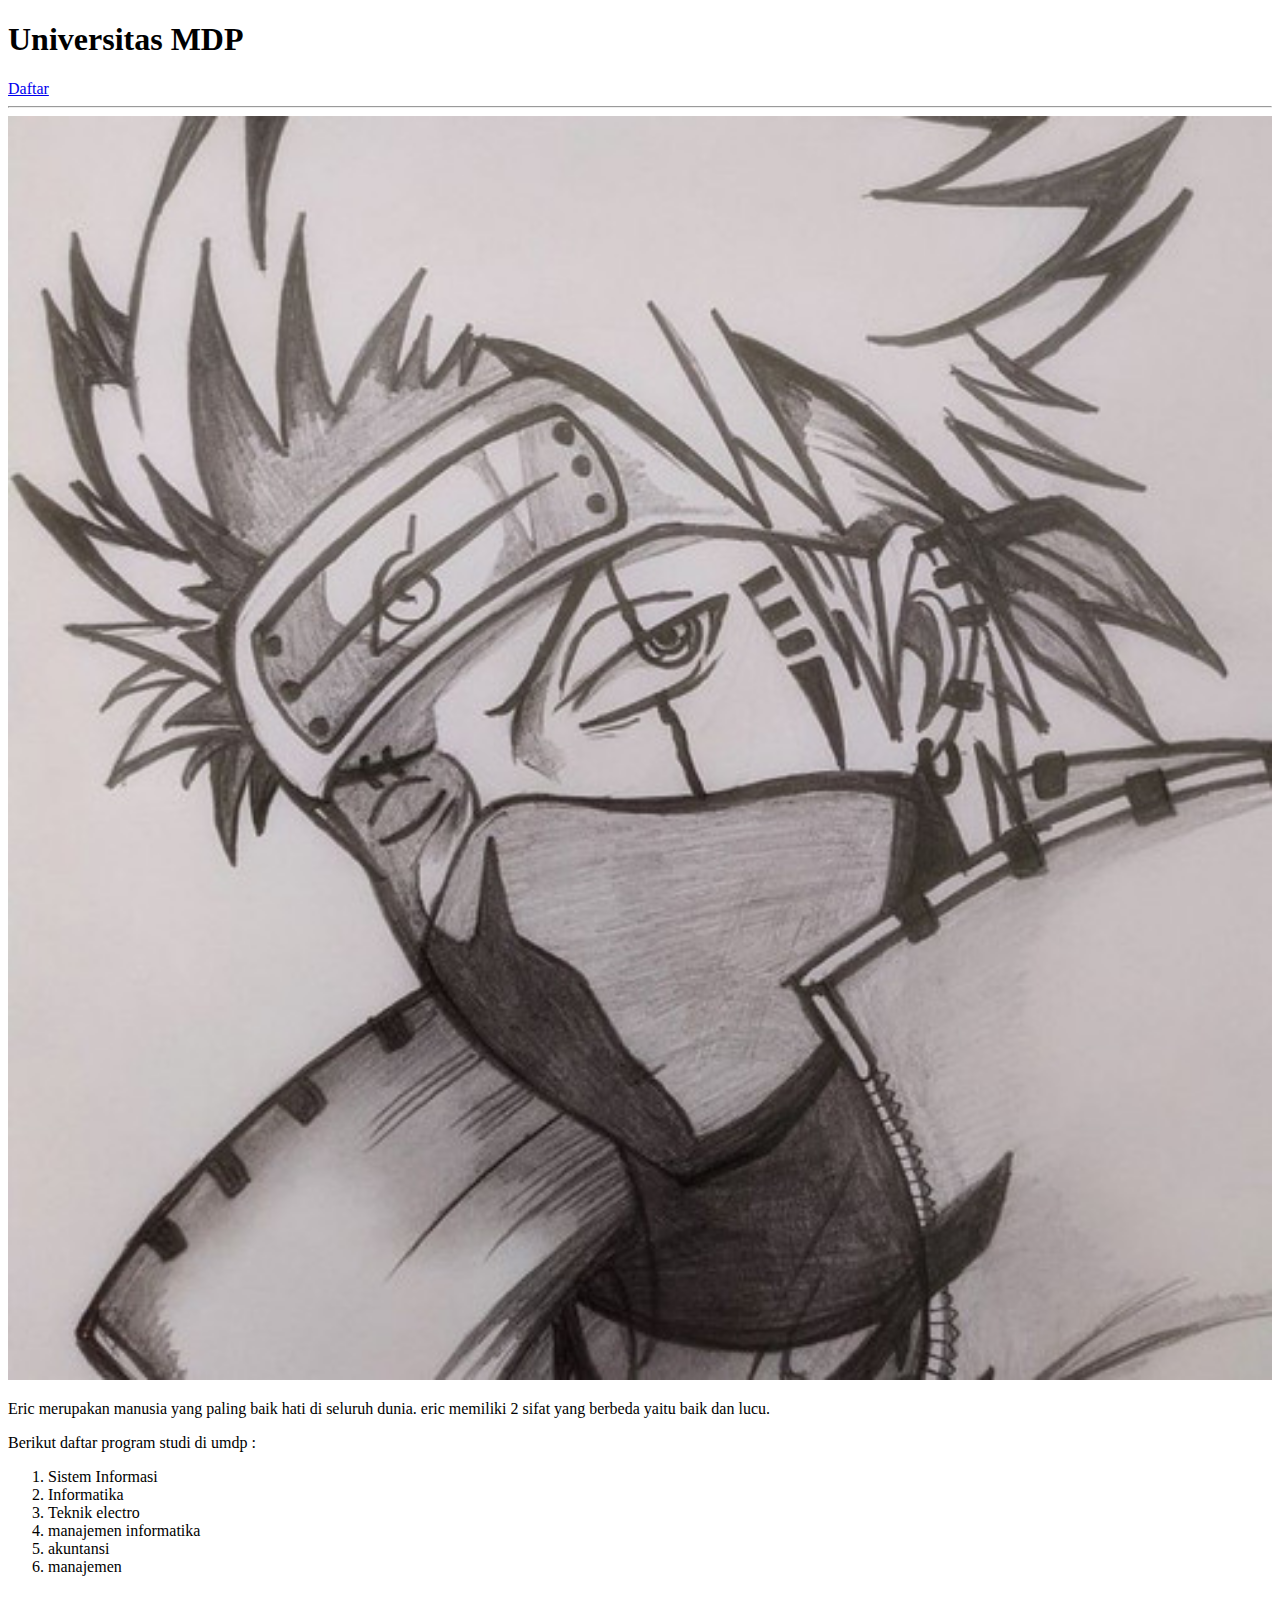
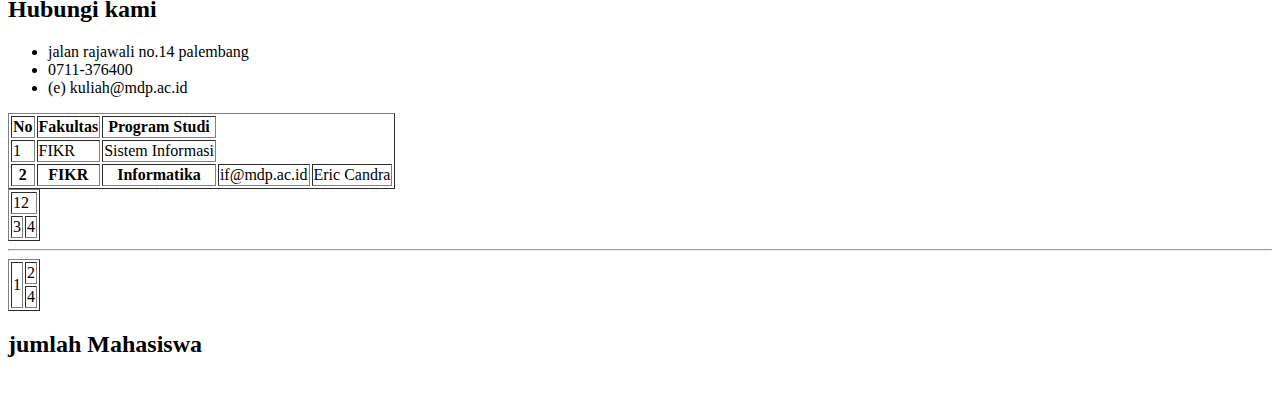
<file: index.html>
<!DOCTYPE html>
<html lang="en">
<head>
    <meta charset="UTF-8">
    <meta name="viewport" content="width=device-width, initial-scale=1.0">
    <title>Universitas MDP</title>
</head>
<body>
    <!--heading h1 sampai h6-->
    <h1>Universitas MDP</h1>

    <!-- link -->
    <a href="daftar.html"> Daftar </a>
    <hr>
    <!-- banner img -->
    <img src="7fbb77c0-1bfc-4f10-8c87-e80e8600e211.jpg" alt="banner"width="100%">
    

    <!-- paragraf -->
    <p>Eric merupakan manusia yang paling baik hati di seluruh dunia. eric memiliki 2 sifat yang berbeda yaitu baik dan lucu. </p>

    <p>Berikut daftar program studi di umdp :
        <!-- order list -->
        <ol>
            <li>Sistem Informasi</li>
            <li>Informatika</li>
            <li>Teknik electro</li>
            <li>manajemen informatika</li>
            <li>akuntansi</li>
            <li>manajemen</li>
        </ol>
        <!-- li adalah (list) -->
        <!-- ol adalah (order list) -->
        <!-- p adalah (paragfrap) -->
        <!-- h2 adalah header level 2  -->
        <!-- h1 adalah header level 1 (besar) -->
        <!-- semakin besar level semakin kecil huruf -->
    </p>
    <!-- hubungi kami --> 
    <h2>Hubungi kami</h2>
    <ul>
        <li>jalan rajawali no.14 palembang</li>
        <li>0711-376400</li>
        <li>(e) kuliah@mdp.ac.id</em></li>
    </ul>
</body>
</html>

<!-- Tabel -->
<table border="1">
<!-- baris tr -->
<tr>
    <!-- kolom th / td -->
    <th>No</th>
    <th>Fakultas</th>
    <th>Program Studi</th>
</tr>
<tr>
    <td>1</td>
    <td>FIKR</td>
    <td>Sistem Informasi</td>
</tr>
<tr>
    <!-- kolom th / td -->
    <th>2</th>
    <th>FIKR</th>
    <th>Informatika</th>
    <td>if@mdp.ac.id</td>
    <td>Eric Candra</td>

</tr>


</table>
<!-- colspan -->
<table border="1">
<tr>
    <td colspan="2">12</td>
    
</tr>
<tr>
    <td>3</td>
    <td>4</td>
</tr>
</table>
<hr>
<!-- rowspan -->
<table border="1">
    <tr>
        <td rowspan="2">1</td>
        <td>2</td>
        
    </tr>
    <tr>
        
        <td>4</td>
    </tr>

</table>
<h2>jumlah Mahasiswa</h2>
<p>&nbsp</p>
</file>
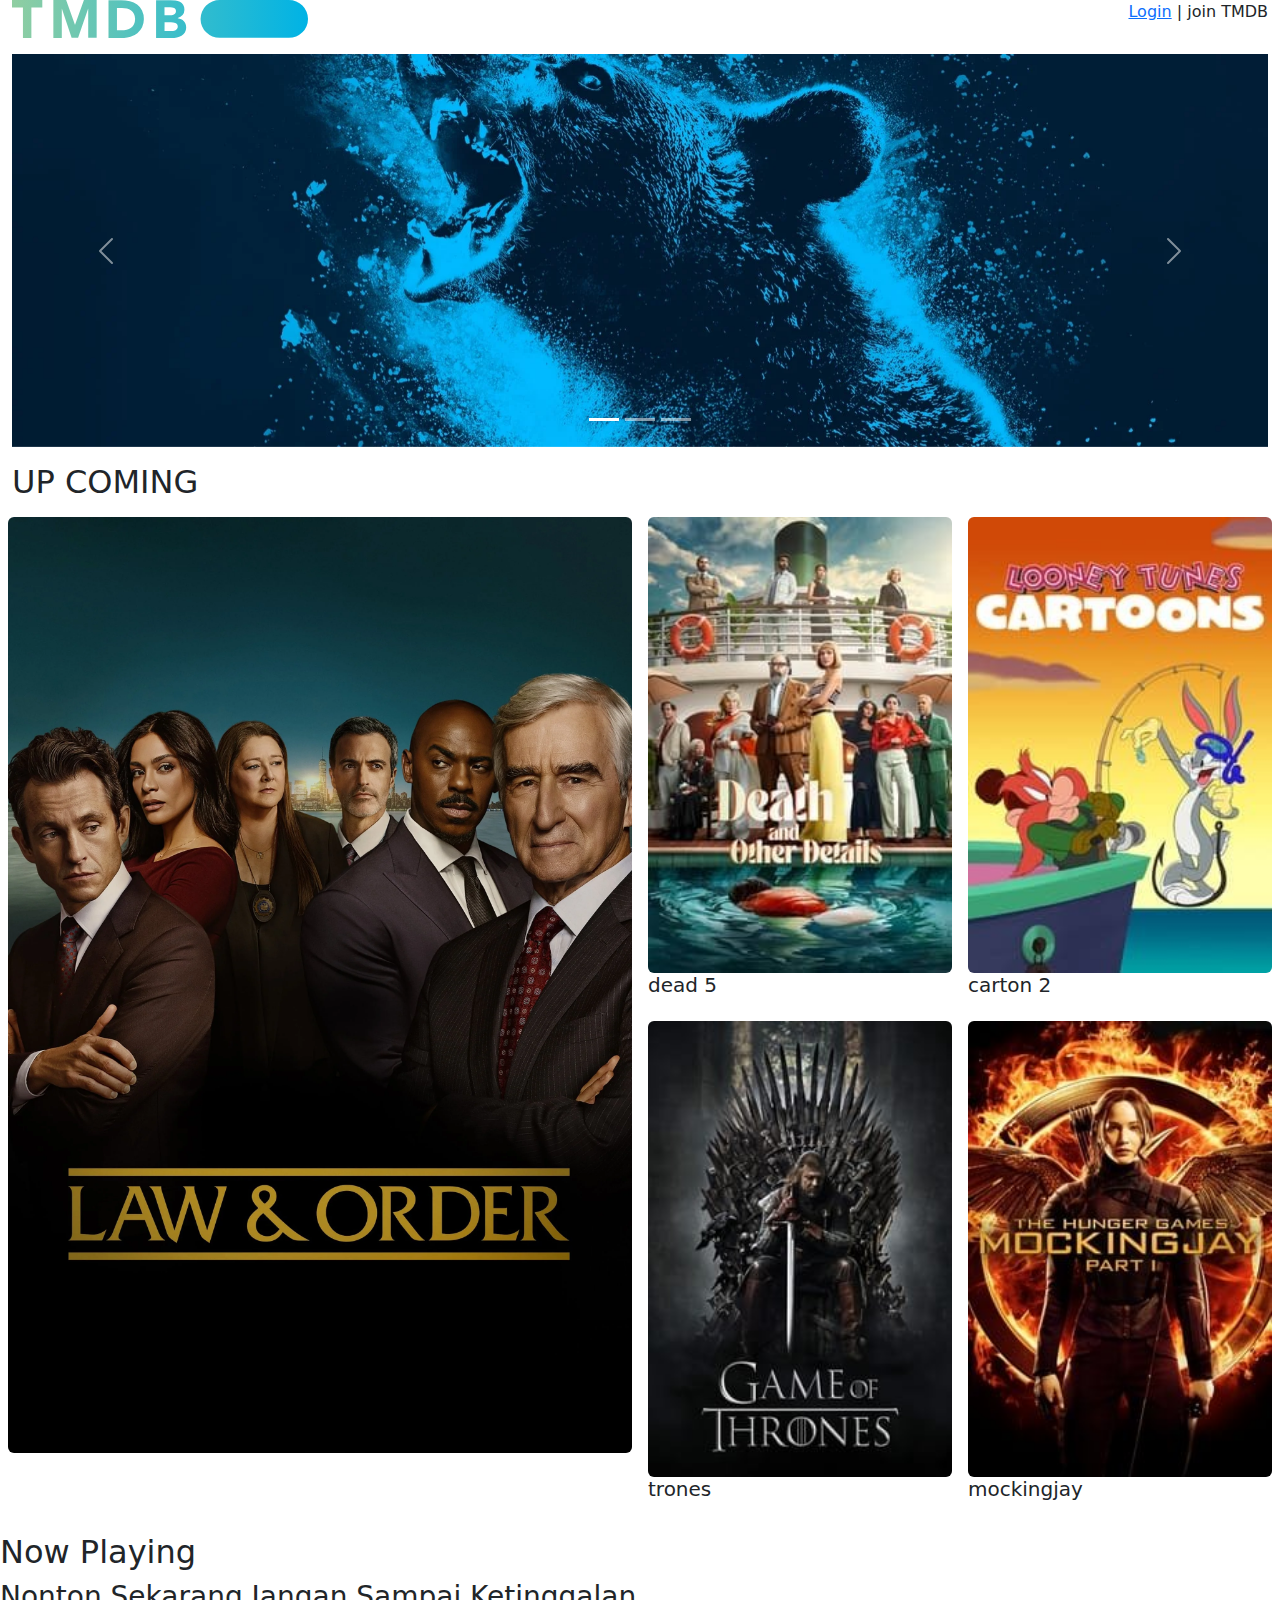
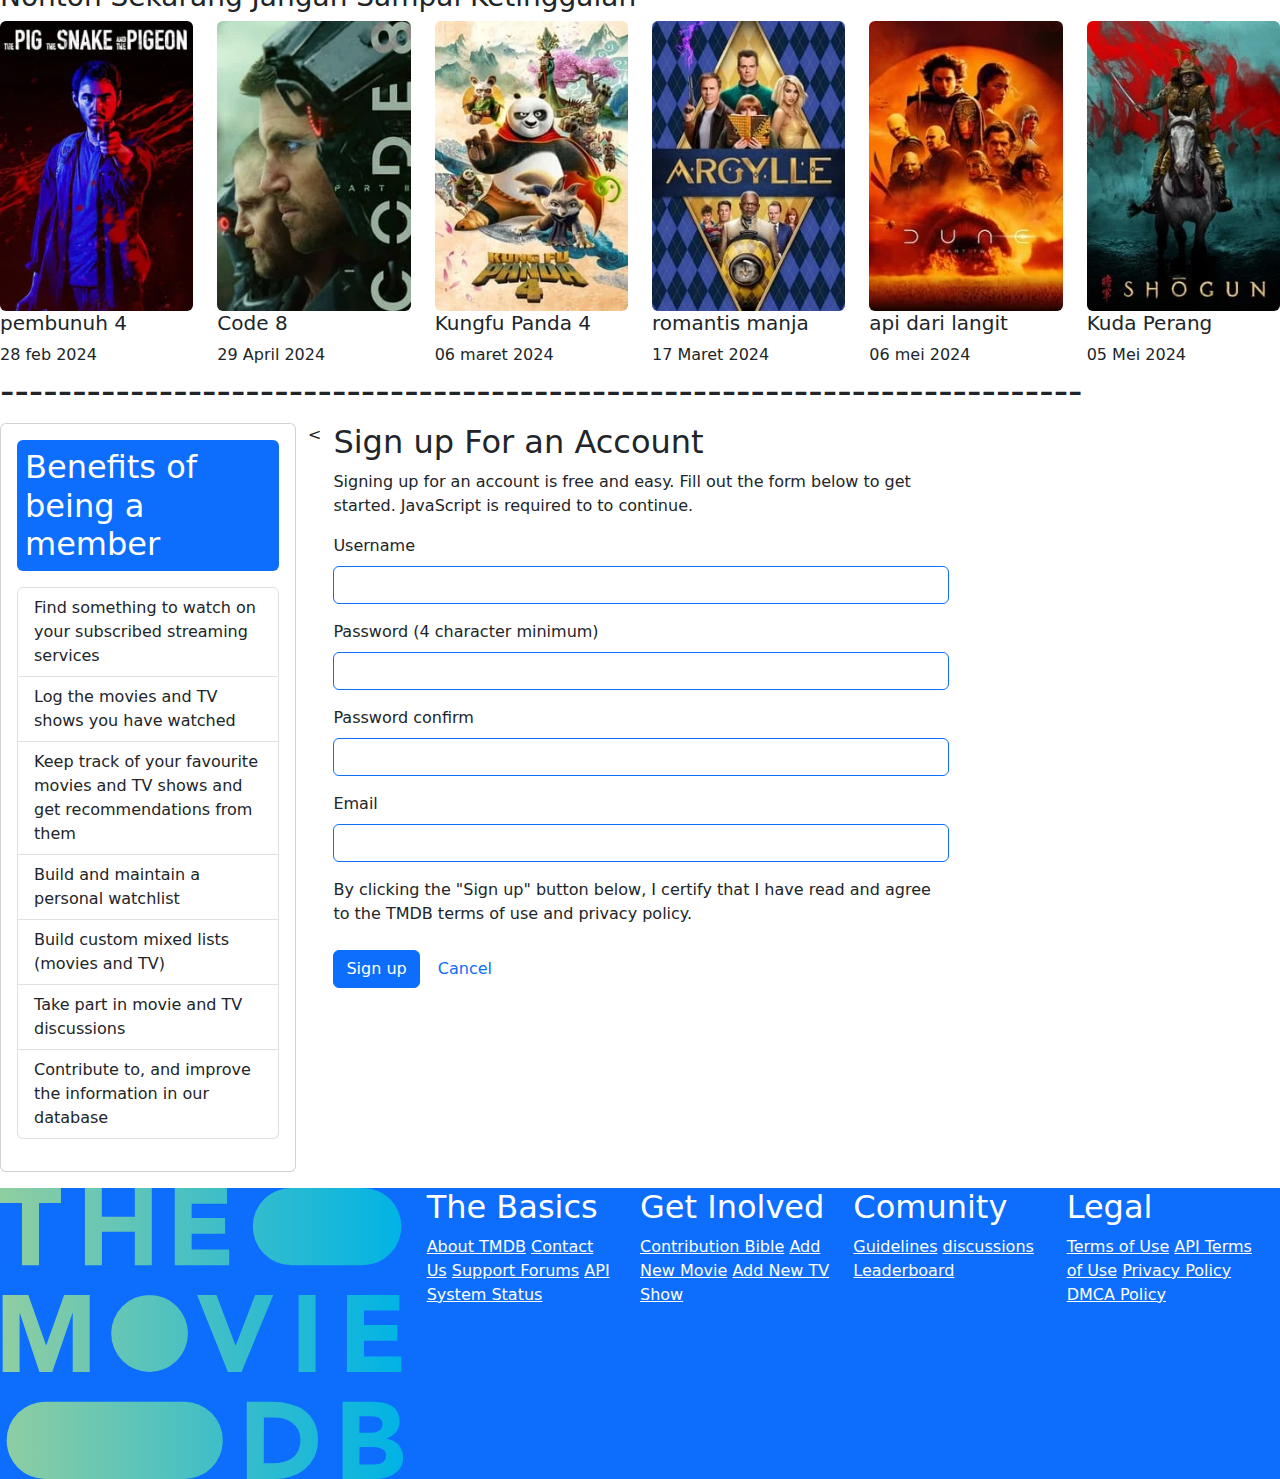
<file: boostrap/index.html>
<!DOCTYPE html>
<html lang="en">

<head>
    <meta charset="UTF-8">
    <meta name="viewport" content="width=device-width, initial-scale=1.0">
    <title>boostrap demo</title>
    <!-- boostrap CDN -->
    <link href="https://cdn.jsdelivr.net/npm/bootstrap@5.3.3/dist/css/bootstrap.min.css" rel="stylesheet"
        integrity="sha384-QWTKZyjpPEjISv5WaRU9OFeRpok6YctnYmDr5pNlyT2bRjXh0JMhjY6hW+ALEwIH" crossorigin="anonymous">
</head>

<body>
    <div class="container-fluid">
        <div class="row">
            <!-- logo -->
            <div class="col-lg-3">
                <img src="img/logo.svg" alt="" class="img-responsive" />
            </div>
            <!-- link navigasi -->
            <div class="col-lg-9 text-end">
                <a href="#" class="link primary">Login</a> |
                </a href="#" class="link primary">join TMDB</a>
            </div>
        </div>
        <script src="https://cdn.jsdelivr.net/npm/bootstrap@5.3.3/dist/js/bootstrap.bundle.min.js"></script>
        </head>

        <body>
            <!-- Carousel -->
            <div id="demo" class="mt-3 carousel slide" data-bs-ride="carousel">

                <!-- Indicators/dots -->
                <div class="carousel-indicators">
                    <button type="button" data-bs-target="#demo" data-bs-slide-to="0" class="active"></button>
                    <button type="button" data-bs-target="#demo" data-bs-slide-to="1"></button>
                    <button type="button" data-bs-target="#demo" data-bs-slide-to="2"></button>
                </div>

                <!-- The slideshow/carousel -->
                <div class="carousel-inner">
                    <div class="carousel-item active">
                        <img src="img/bannnerr.jpg" alt="Los Angeles" class="d-block" style="width:100%">
                    </div>
                    <div class="carousel-item">
                        <img src="img/bannnerr.jpg" alt="Chicago" class="d-block" style="width:100%">
                    </div>
                    <div class="carousel-item">
                        <img src="img/bannnerr.jpg" alt="New York" class="d-block" style="width:100%">
                    </div>
                </div>

                <!-- Left and right controls/icons -->
                <button class="carousel-control-prev" type="button" data-bs-target="#demo" data-bs-slide="prev">
                    <span class="carousel-control-prev-icon"></span>
                </button>
                <button class="carousel-control-next" type="button" data-bs-target="#demo" data-bs-slide="next">
                    <span class="carousel-control-next-icon"></span>
                </button>
            </div>

            <!-- <div class="row mt-3">  -->
            <!-- <div class="col-lg-12"> -->
            <!-- img banner -->
            <!-- <img src="img/bannnerr.jpg" alt="" class="img-fluid"> -->

            <!-- </div> -->
            <!-- </div> -->
            <h2 class="mt-3">UP COMING</h2>
            <div class="row">
                <div class="col-lg-6 p-2">
                    <img src="gambaaaaaaa.webp" alt="" class="img-fluid rounded" />
                </div>

                <div class="col-lg-6 col-sm-12">
                    <div class="row">
                        <div class="col-lg-6 p-2 col-sm-6">
                            <img src="gambarw.jpg" alt="" class="d-block w-100 rounded" />
                            <h5>dead 5</h5>
                        </div>

                        <div class="col-lg-6 p-2 col-sm-6">
                            <img src="kucing.jpg" alt="" class="d-block w-100 rounded" />
                            <h5>carton 2</h5>
                        </div>

                        <div class="col-lg-6 p-2 col-sm-6">
                            <img src="satria.jpg" alt="" class="d-block w-100 rounded" />
                            <h5>trones</h5>
                        </div>

                        <div class="col-lg-6 p-2 col-sm-6">
                            <img src="wanita.jpg" alt="" class="d-block w-100 rounded" />
                            <h5>mockingjay</h5>
                        </div>
                    </div>
                </div>


            </div>

    </div>
    <h2 class="mt-3">Now Playing</h2>
    <h3>Nonton Sekarang Jangan Sampai Ketinggalan</h3>
    <div class="row">
        <div class="col-lg-2 col-sm-4">
            <img src="gambar1.jpg" alt="" class="img-fluid rounded" />
            <h5>pembunuh 4</h5>
            28 feb 2024
        </div>
        <div class="col-lg-2 col-sm-4">
            <img src="img/gambar2.jpg" alt="" class="img-fluid rounded" />
            <h5>Code 8</h5>
            29 April 2024
        </div>
        <div class="col-lg-2 col-sm-4">
            <img src="img/gambar 3.jpg" alt="" class="img-fluid rounded" />
            <h5>Kungfu Panda 4</h5>
            06 maret 2024
        </div>
        <div class="col-lg-2 col-sm-4">
            <img src="img/gambar4.jpg" alt="" class="img-fluid rounded" />
            <h5>romantis manja</h5>
            17 Maret 2024
        </div>
        <div class="col-lg-2 col-sm-4">
            <img src="img/gambar 5.jpg" alt="" class="img-fluid rounded" />
            <h5>api dari langit</h5>
            06 mei 2024
        </div>
        <div class="col-lg-2 col-sm-4">
            <img src="img/gambar6.jpg" alt="" class="img-fluid rounded" />
            <h5>Kuda Perang</h5>
            05 Mei 2024
        </div>
        <h1>---------------------------------------------------------------------------</h1>
        <!-- akhir now playing -->
        <!-- awal sign up -->
        <div class="row">
            <div class="col-lg-3">
                <!-- teks benefit -->
                <div class="card">
                    <div class="card-body">
                        <h2 class="bg-primary rounded text-white p-2">Benefits of being a member</h2>
                        <p class="card-text">
                            <ul class="list-group">
                                <li class="list-group-item">Find something to watch on your subscribed streaming services</li>
                                <li class="list-group-item">Log the movies and TV shows you have watched</li>
                                <li class="list-group-item">Keep track of your favourite movies and TV shows and get recommendations from them</li>
                                <li class="list-group-item">Build and maintain a personal watchlist</li>
                                <li class="list-group-item">Build custom mixed lists (movies and TV)</li>
                                <li class="list-group-item">Take part in movie and TV discussions</li>
                                <li class="list-group-item">Contribute to, and improve the information in our database</li>
                              </ul>
                        </p>
                    </div>
                </div>
            </div>
            <
            <div class="col-lg-6">
                <!-- form sign up -->
                <h2>Sign up For an Account</h2>
                <p>Signing up for an account is free and easy. Fill out the form below to get started. JavaScript is required to to continue.       
                </p>
                <form action="">
                    <div class="mb-3">
                        <label for="" class="form-label">Username</label>
                        <input type="text" class="form-control border border-primary"/>
                    </div>

                    <div class="mb-3">
                        <label for="" class="form-label">Password (4 character minimum)</label>
                        <input type="password" class="form-control border border-primary"/>
                    </div>

                    <div class="mb-3">
                        <label for="" class="form-label">Password confirm</label>
                        <input type="password" class="form-control border border-primary"/>
                    </div>

                    <div class="mb-3">
                        <label for="" class="form-label">Email</label>
                        <input type="email" class="form-control border border-primary"/>
                    </div>

                    <div class="mb-3">
                        <label for="" class="form-label">By clicking the "Sign up" button below, I certify that I have read and agree to the TMDB terms of use and privacy policy.</label>
                    </div>

                    <button class="btn btn-primary">Sign up</button>
                    <button class="btn btn-default text-primary">Cancel</button>
                </form>
            </div>
        </div>
        <!-- akhir sign up -->
        <!-- awal footer -->
        <!-- mt-3 untuk mengisi kolom jarak -->
        <div class="row bg-primary mt-3 text-white">
            <div class="col-lg-4">
                <img src="logo1.svg" alt="d-block w-50">
            </div>

            <div class="col-lg-2">
                <h2>The Basics</h2>
                <a href="" class="text-white">About TMDB</a>
                <a href="" class="text-white">Contact Us</a>
                <a href="" class="text-white">Support Forums</a>
                <a href="" class="text-white">API</a>
                <a href="" class="text-white">System Status</a>
            </div>

            <div class="col-lg-2">
                <h2>Get Inolved</h2>
                <a href="" class="text-white">Contribution Bible</a>
                <a href="" class="text-white">Add New Movie</a>
                <a href="" class="text-white">Add New TV Show</a>
            </div>

            <div class="col-lg-2">
                <h2>Comunity</h2>
                <a href="" class="text-white">Guidelines</a>
                <a href="" class="text-white">discussions</a>
                <a href="" class="text-white">Leaderboard</a>
            </div>
            
            <div class="col-lg-2">
                <h2>Legal</h2>
                <a href="" class="text-white">Terms of Use</a>
                <a href="" class="text-white">API Terms of Use</a>
                <a href="" class="text-white">Privacy Policy</a>
                <a href="" class="text-white">DMCA Policy</a>
            </div>

        </div>
        <!-- akhir footer -->
    </div>
</body>

</html>
</file>
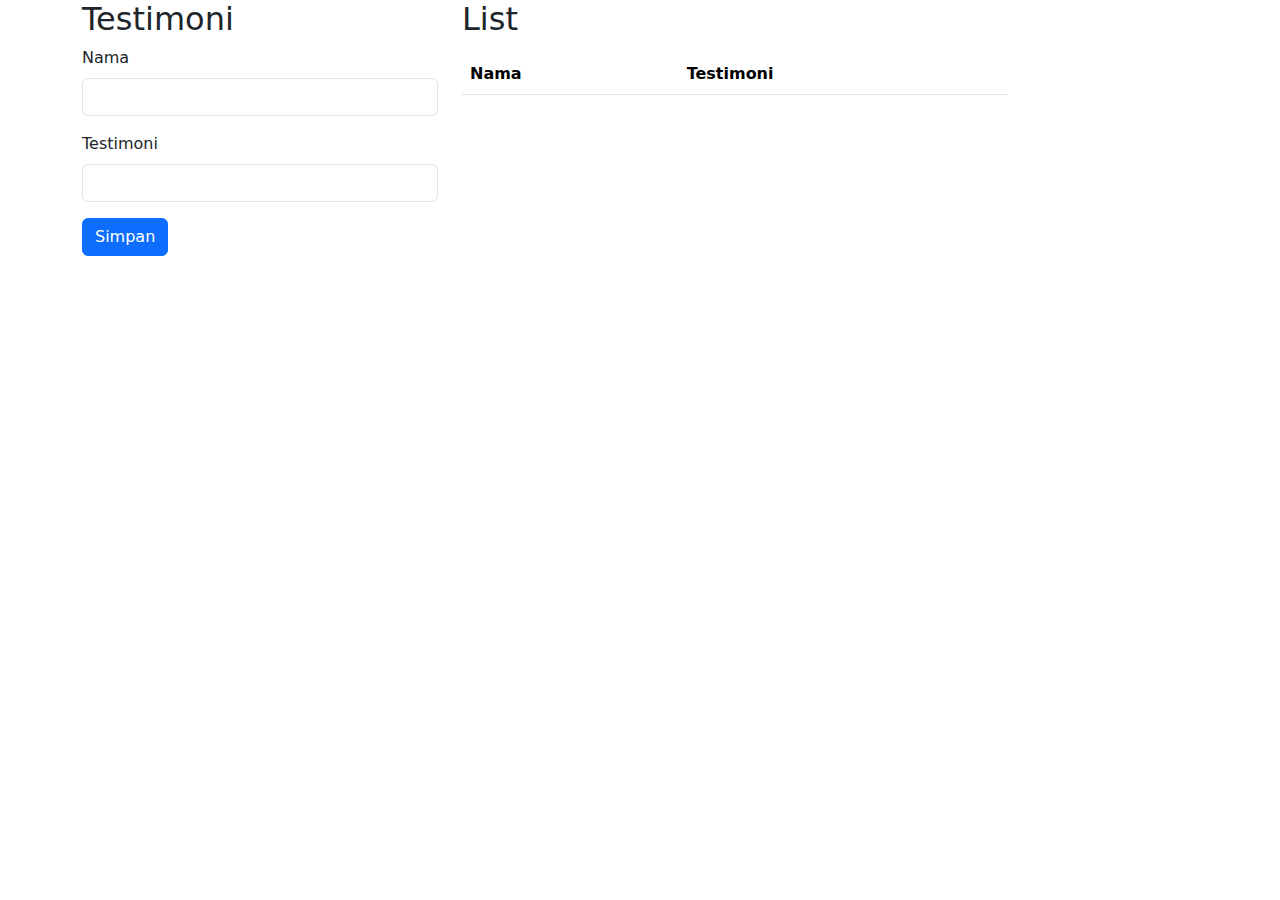
<file: image/testimoni/index.html>
<!DOCTYPE html>
<html lang="en">
<head>
    <meta charset="UTF-8">
    <meta name="viewport" content="width=device-width, initial-scale=1.0">
    <title>Testimoni</title>
    <link 
        href="https://cdn.jsdelivr.net/npm/bootstrap@5.3.3/dist/css/bootstrap.min.css" 
        rel="stylesheet"
        integrity="sha384-QWTKZyjpPEjISv5WaRU9OFeRpok6YctnYmDr5pNlyT2bRjXh0JMhjY6hW+ALEwIH" 
        crossorigin="anonymous"
        />
</head>
<body>
    <div class="container">
        <div class="row">
            <div class="col-lg-4">
                <h2>Testimoni</h2>
                <div class="mb-3">
                    <label for="" class="form-label">Nama</label>
                    <input type="text" class="form-control" id="nama" />
                </div>
                <div class="mb-3">
                    <label for="" class="form-label">Testimoni</label>
                    <input type="text" class="form-control" id="testimoni" />
                </div>
                <button class="btn btn-primary" id="btnSimpan">Simpan</button>
            </div>
            <div class="col-lg-6">
                <h2>List</h2>
                <ul id="list"></ul>
                <table class="table">
                    <thead>
                        <th>Nama</th>
                        <th>Testimoni</th>
                    </thead>
                    <tbody id="table"></tbody>
                </table>
            </div>
        </div>
    </div>
    <Script src="Script.js"></Script>
</body>
</html>
</file>
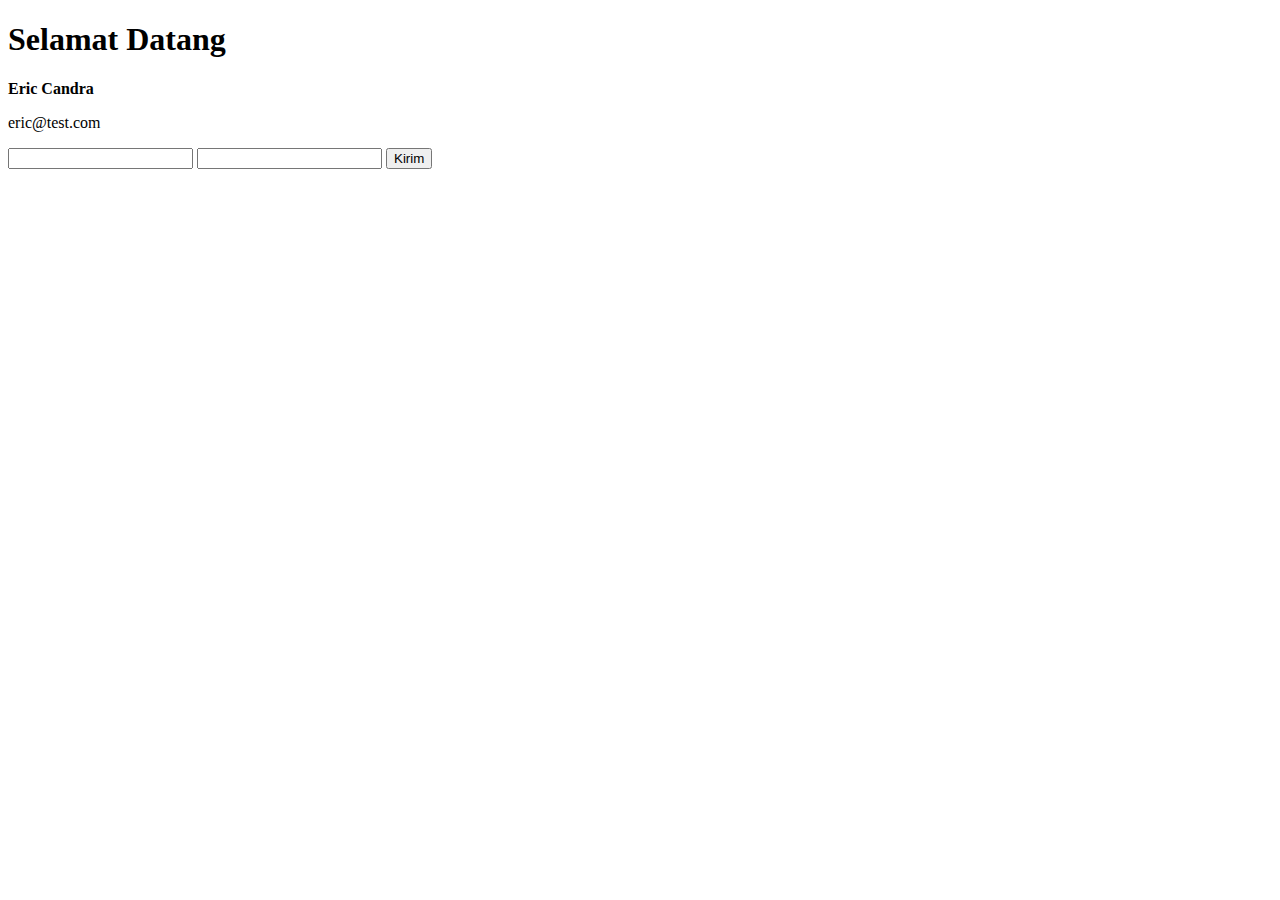
<file: boostrap/img/Javascript/index.html>
<!DOCTYPE html>
<html lang="en">
<head>
    <meta charset="UTF-8">
    <meta name="viewport" content="width=device-width, initial-scale=1.0">
    <title>JavaScript</title>
</head>
<body>
    <h1 id="welcome"></h1>
    <p id="nama"></p>
    <p id="email"></p>

    <!-- formulir -->
    <input type="text" name="" id="txtNama" />
    <input type="email" name="" id="txtEmail" />
    <button id="btnKirim" onclick="tampil()">Kirim</button>

    <!-- panggil script.js -->
    <script src="Script.js"></script>
</body>
</html>
</file>
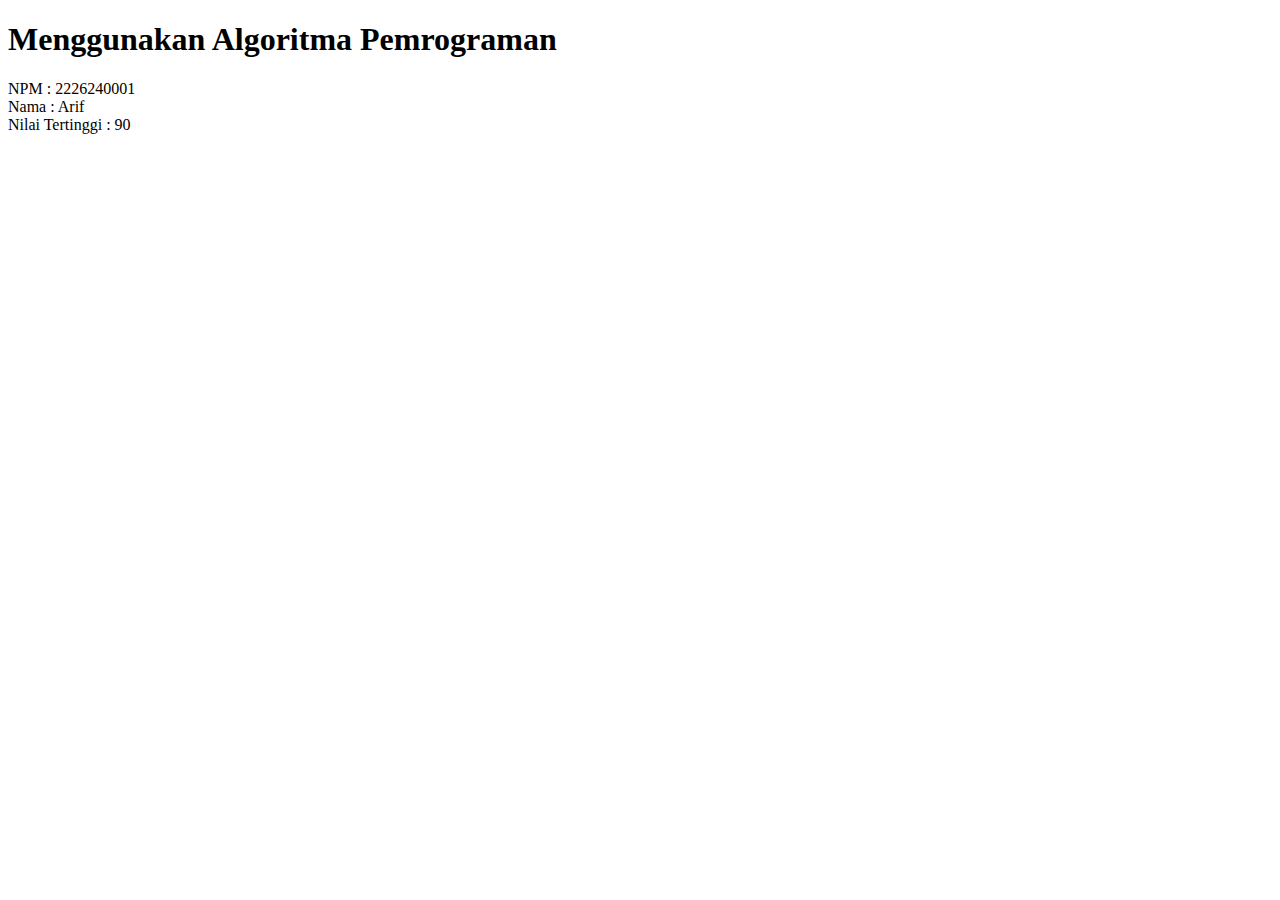
<file: boostrap/kuis 1/soal 2/index.html>
<!DOCTYPE html>
<html lang="en">
<head>
    <meta charset="UTF-8">
    <meta name="viewport" content="width=device-width, initial-scale=1.0">
    <title>Kuis</title>
</head>
<body>
    <h1>Menggunakan Algoritma Pemrograman</h1>
    NPM : <label id="npm"></label>
    <br>Nama : <label id="nama"></label>
    <br>Nilai Tertinggi : <label id="nilaimax"></label>
    
    <script src="Script.js"></script>
</body>
</html>
</file>
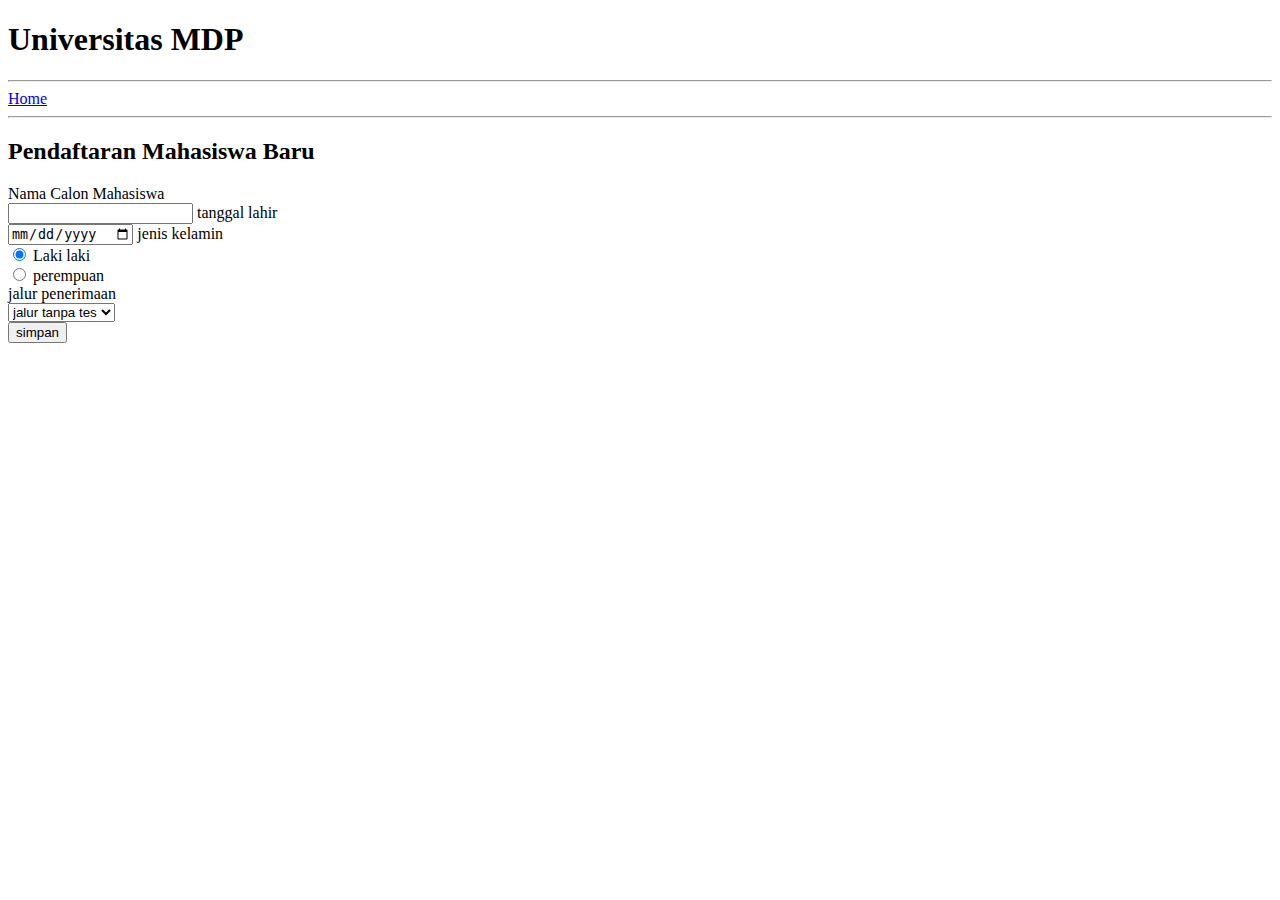
<file: daftar.html>
<!DOCTYPE html>
<html lang="en">
<head>
    <meta charset="UTF-8">
    <meta name="viewport" content="width=device-width, initial-scale=1.0">
    <title>Daftar</title>
</head>
<body>
    <h1>Universitas MDP</h1>
    <hr />
    <a href="index.html">Home</a>
    <hr />
    <h2>Pendaftaran Mahasiswa Baru</h2>
    <!-- Form -->
    <form action="proces.php" method="post">
        Nama Calon Mahasiswa <br>
        <input type="text" name="nama" id="nama"required />

        tanggal lahir <br />
        <input type="date" name="tgl_lahir" id="tgl_lahir">

        jenis kelamin <br />
        <input type="radio" name="jk" value="l" id="jkl" checked> 
        Laki laki
        <br />
        <input type="radio" name="jk" value="p" id="jkp"> perempuan <br />
        jalur penerimaan <br />
        <select name="jp" id="jp">
            <option value="jtt">jalur tanpa tes <option>
                <option value="jt">jalur test</option>
                <option value="jb">jalur beasiswa</option>
            </select>
            <br />
        <button type="submit">simpan</button>
    </form>


</body>
</html>
</file>
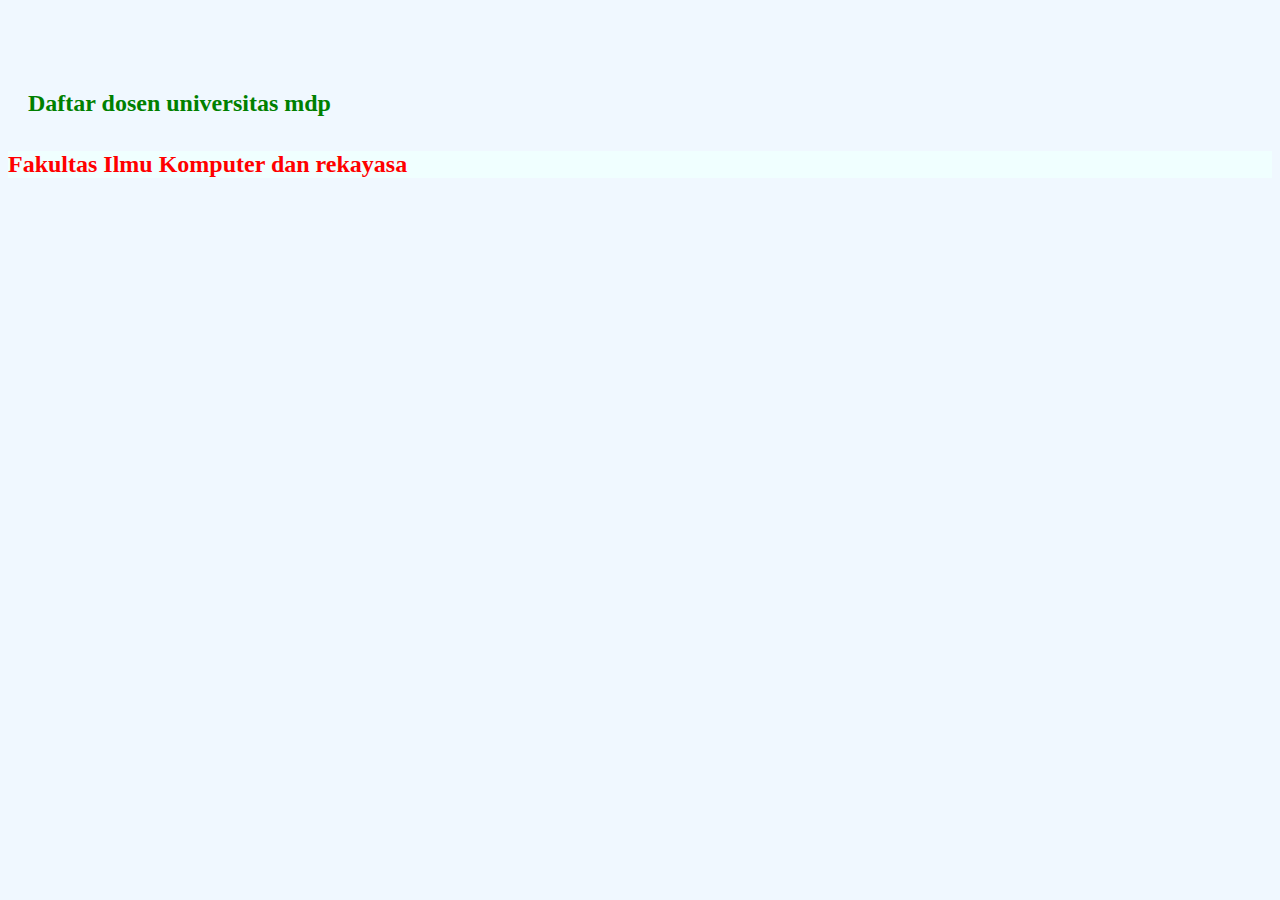
<file: dosen.html>
<!DOCTYPE html>
<html lang="en">
<head>
    <meta charset="UTF-8">
    <meta name="viewport" content="width=, initial-scale=1.0">
    <title>Dosen</title>
    <style>
        body {
            /* web colorhunt */
            background-color: aliceblue;
        }
        h1 {
            color: aliceblue;
        }
        /* class selektor */
        .text-danger {
            color: red;

        }
        .text-succes {
            color: green;

        }
        .bg-primary {
            background-color: aliceblue;
        }
        .p-1 {
            padding: 10px;
        }
        .pt-1 {
            padding-top: 10px;
        }
        .m-1 {
            margin: 10px;

        }
        .rounded {
            border-radius: 10px;
        }
    </style>
</head>

<body>
    <h1>universitas MDP</h1>
    <h2 class="text-danger"Dosen</h2>
    <p class="text-succes bg-primary p-1 m-1 rounded">Daftar dosen universitas mdp</p>   
    <!-- inline css -->
    <p style="background-color: azure;">Fakultas Ilmu Komputer dan rekayasa</p>
</body>
</html>
</file>
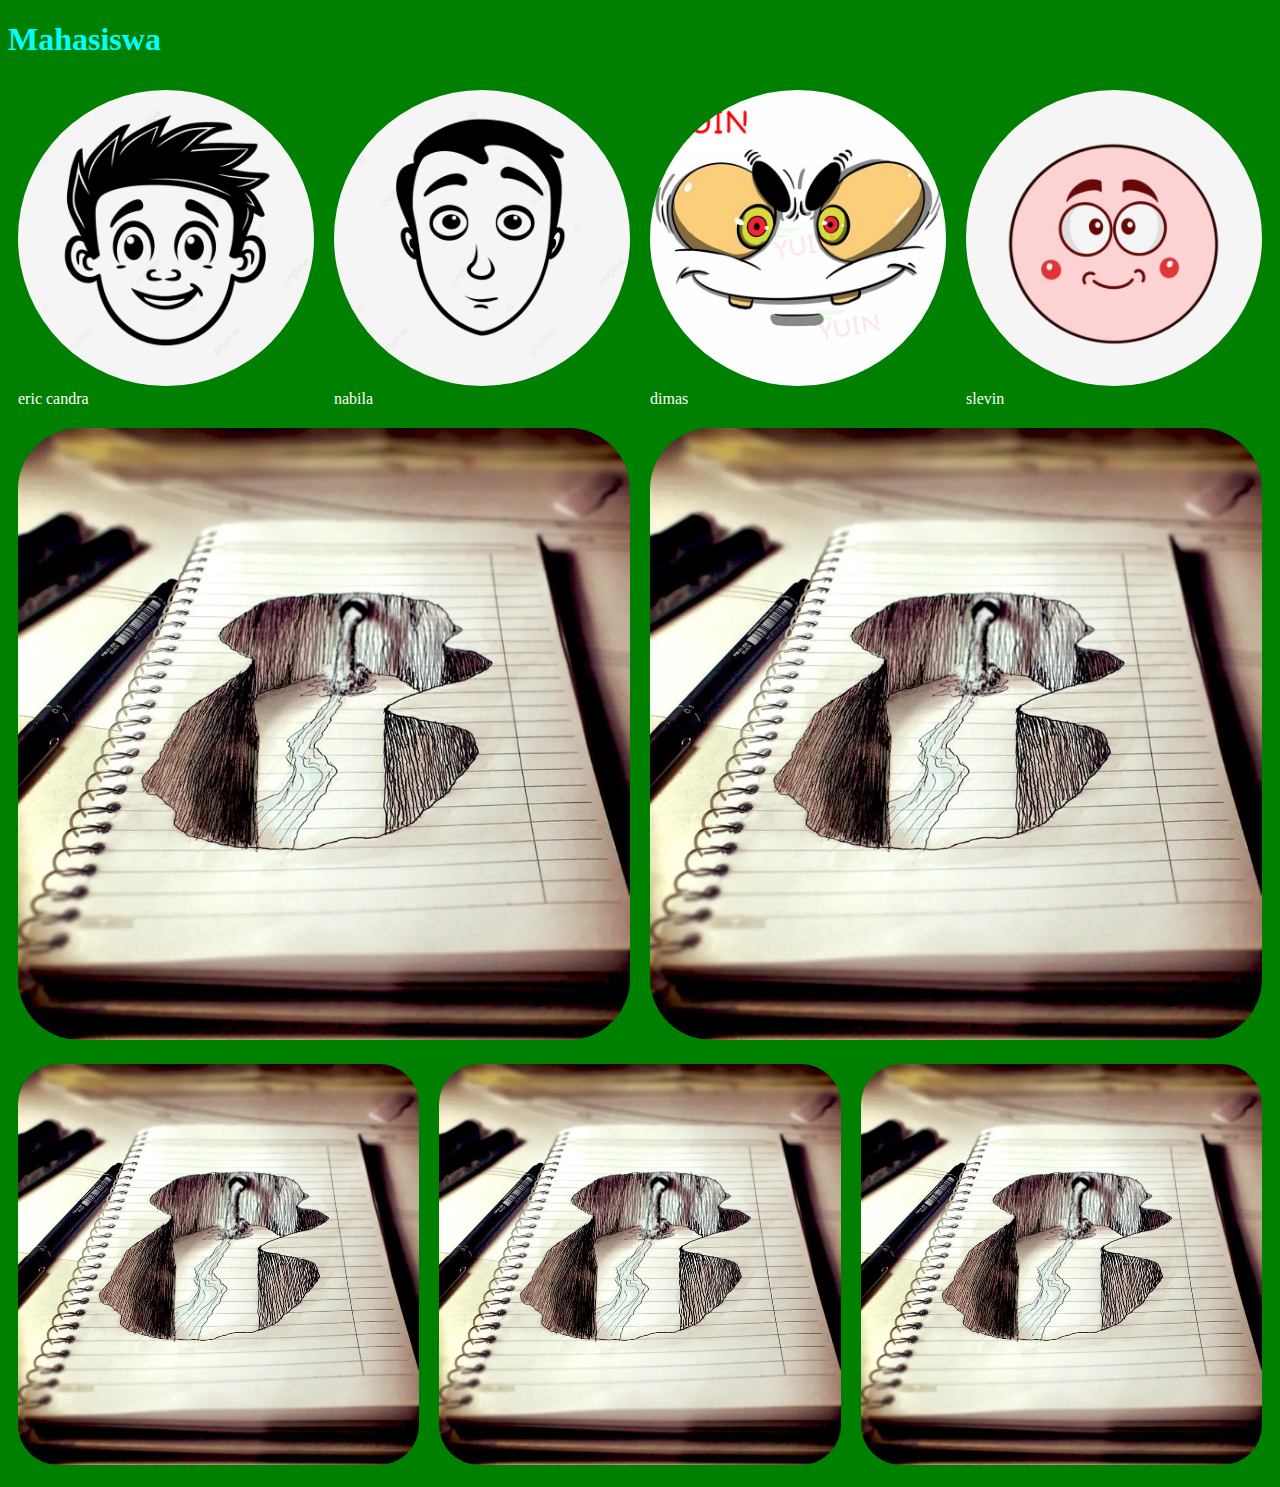
<file: mahasiswa.html>
<!DOCTYPE html>
<html lang="en">
<head>
    <meta charset="UTF-8">
    <meta name="viewport" content="width=device-width, initial-scale=1.0">
    <title>Mahasiswa</title>
    <link rel="stylesheet" href="style.css">
</head>
<body>
    <h1 class="text-primary">Mahasiswa</h1>
    <div class="row">
        <div class="col-lg-3 p-1 col-sm-6">
            <!-- image -->
            <img src="pngtree-a-human-face-in-black-outline-cartoon-style-png-image_11574854.png" alt="" class="img-responsive circle" />
            eric candra
        </div>
        <div class="col-lg-3 p-1 col-sm-6">
            <!-- img -->
            <img src="pngtree-a-human-face-in-black-outline-cartoon-style-png-image_11574855.png" alt="" class="img-responsive circle" />
            nabila
        </div>
        <div class="col-lg-3 p-1 col-sm-6">
            <img src="Sfc6a995fe17e4f2b8b4ab059fde1d31dn.jpg_640x640Q90.jpg_.webp" alt="" class="img-responsive circle" />
            dimas
        </div>
        <div class="col-lg-3 p-1 col-sm-6">
            <img src="045e1224dac45e77fd022086d7753436.jpg" alt="" class="img-responsive circle" />
            slevin
        </div>
    </div>
    <div class="row">
        <div class="col-lg-6 p-1 col-sm-12">
            <img src="009540100_1660111589-d58psbv-7f23a3b7-c92f-45fc-8c08-0ec87b4627fe.webp" alt="" class="img-responsive1 circle1" />
        </div>
        <div class="col-lg-6 p-1 col-sm-12">
            <img src="009540100_1660111589-d58psbv-7f23a3b7-c92f-45fc-8c08-0ec87b4627fe.webp" alt="" class="img-responsive1 circle1" />
        </div>
    </div>
    <div class="row">
        <div class="col-lg-4 p-1 col-sm-12">
            <img src="009540100_1660111589-d58psbv-7f23a3b7-c92f-45fc-8c08-0ec87b4627fe.webp" alt="" class="img-responsive1 circle1" />
        </div>
        <div class="col-lg-4 p-1 col-sm-12">
            <img src="009540100_1660111589-d58psbv-7f23a3b7-c92f-45fc-8c08-0ec87b4627fe.webp" alt="" class="img-responsive1 circle1" />
        </div>
        <div class="col-lg-4 p-1 col-sm-12">
            <img src="009540100_1660111589-d58psbv-7f23a3b7-c92f-45fc-8c08-0ec87b4627fe.webp" alt="" class="img-responsive1 circle1" />
        </div>            
    </div>

</body>
</html>
</file>
<file: style.css>
/* element selector */
*{
    box-sizing: border-box;
}
body {
    background-color: blue;
    font-family: calibri;
    color: white;
}
/* media query */
/* tablet : layout yang ditampilkan 2 kolom*/

@media screen and (min-width: 600px){
    body{
        background-color: yellow;
    }
    .col-sm-6 {
        width: 50%;
        float: left;
    }
    .col-sm-12{
        width: 100%;
        float: left;
    }


}
/* dekstop : layout yang ditampilkan 4 kolom */
@media screen and (min-width: 992px) {
    body {
        background-color: green;
    }
    .col-lg-3{
        width: 25%;
        float: left;
    }
    .col-lg-6 {
        width: 50%;
        float: left;
    }
    .col-lg-4{
        width: 33.33%;
        float: left;
    }
    
}
    body {
        
    }
    

/* calss selector */
.text-primary {
    color: aqua;
}
.col {
    width: 25%;
    float: left;
}

.img-responsive {
    width: 100%;
    max-width: 500px;
}
.img-responsive1 {
    width: 100%;
    max-width: 200%;
}
.circle {
    border-radius: 50%;
}
.circle1 {
    border-radius: 10%;
}
.rounded {
    border-radius: 20px;
}
.p-1 {
    padding: 10px;
}
.row::after {
  content: "";
  clear: both;
  display: table;
}
</file>
